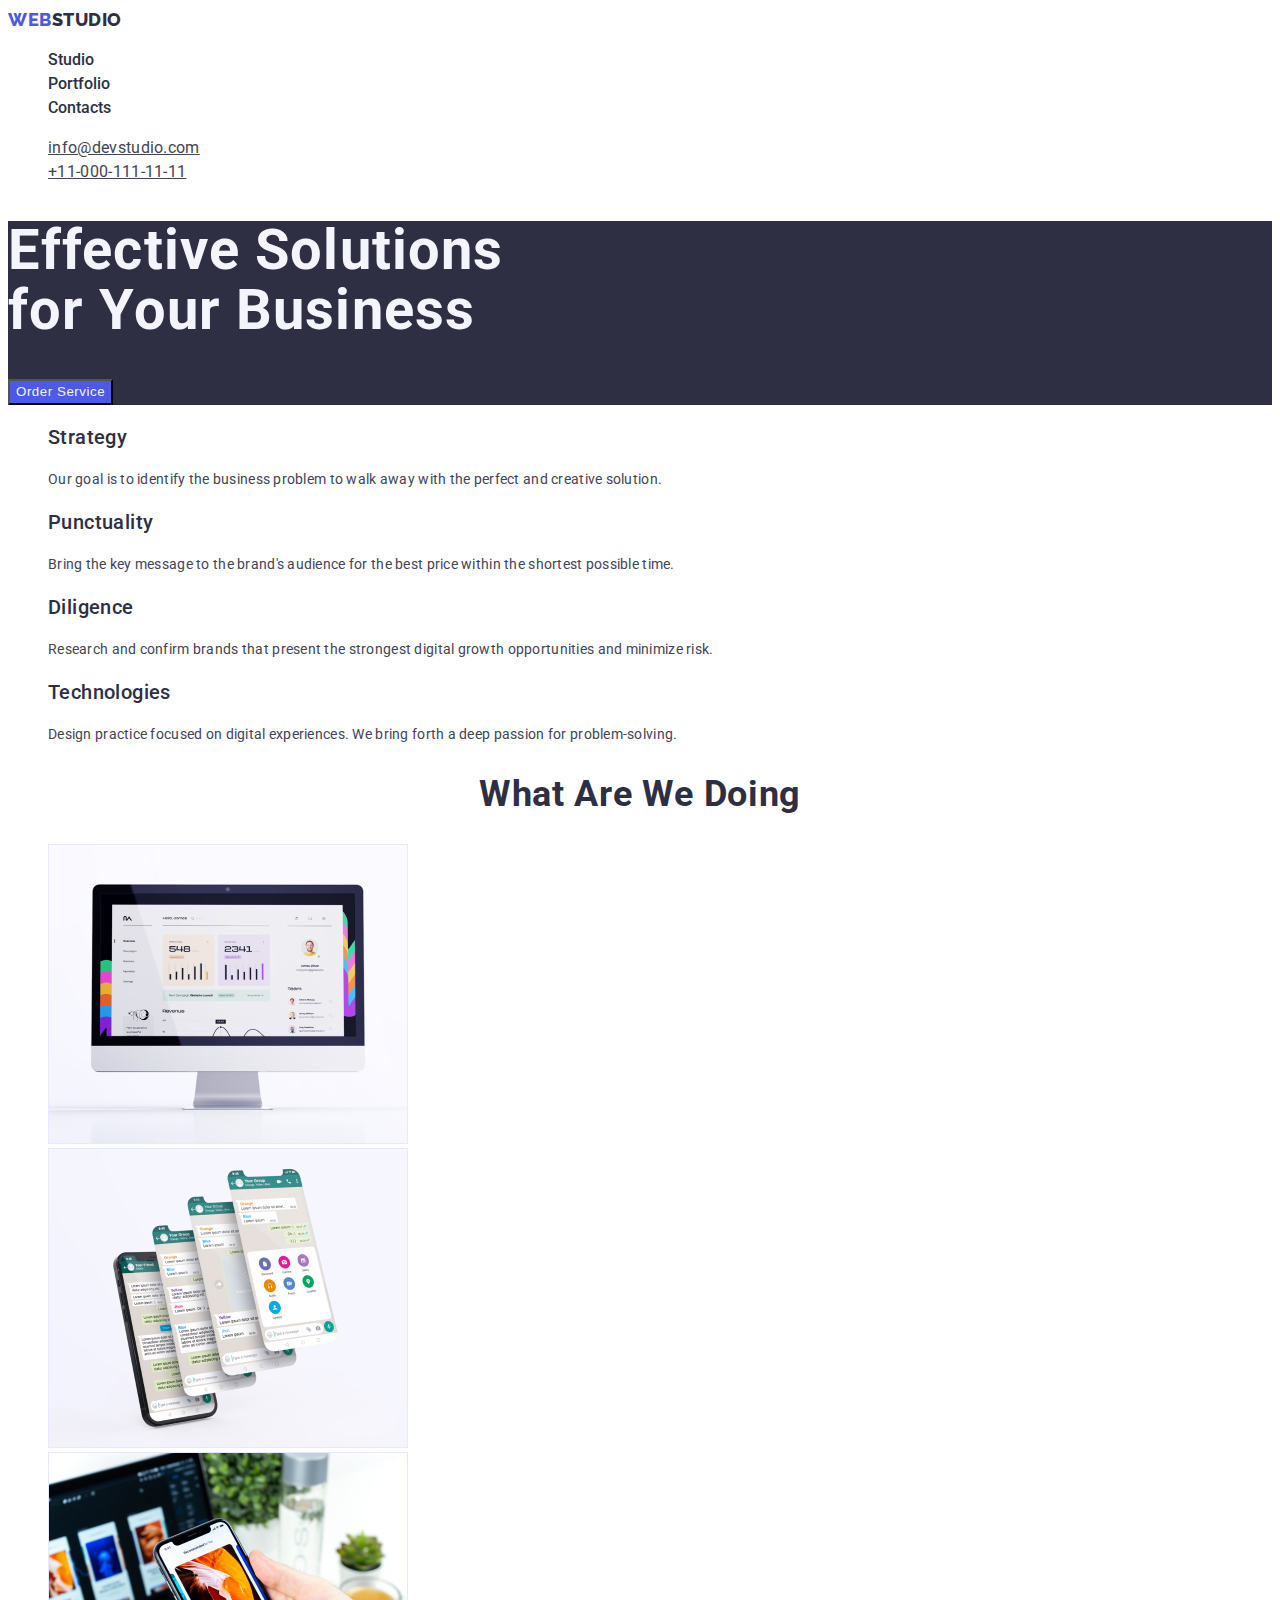
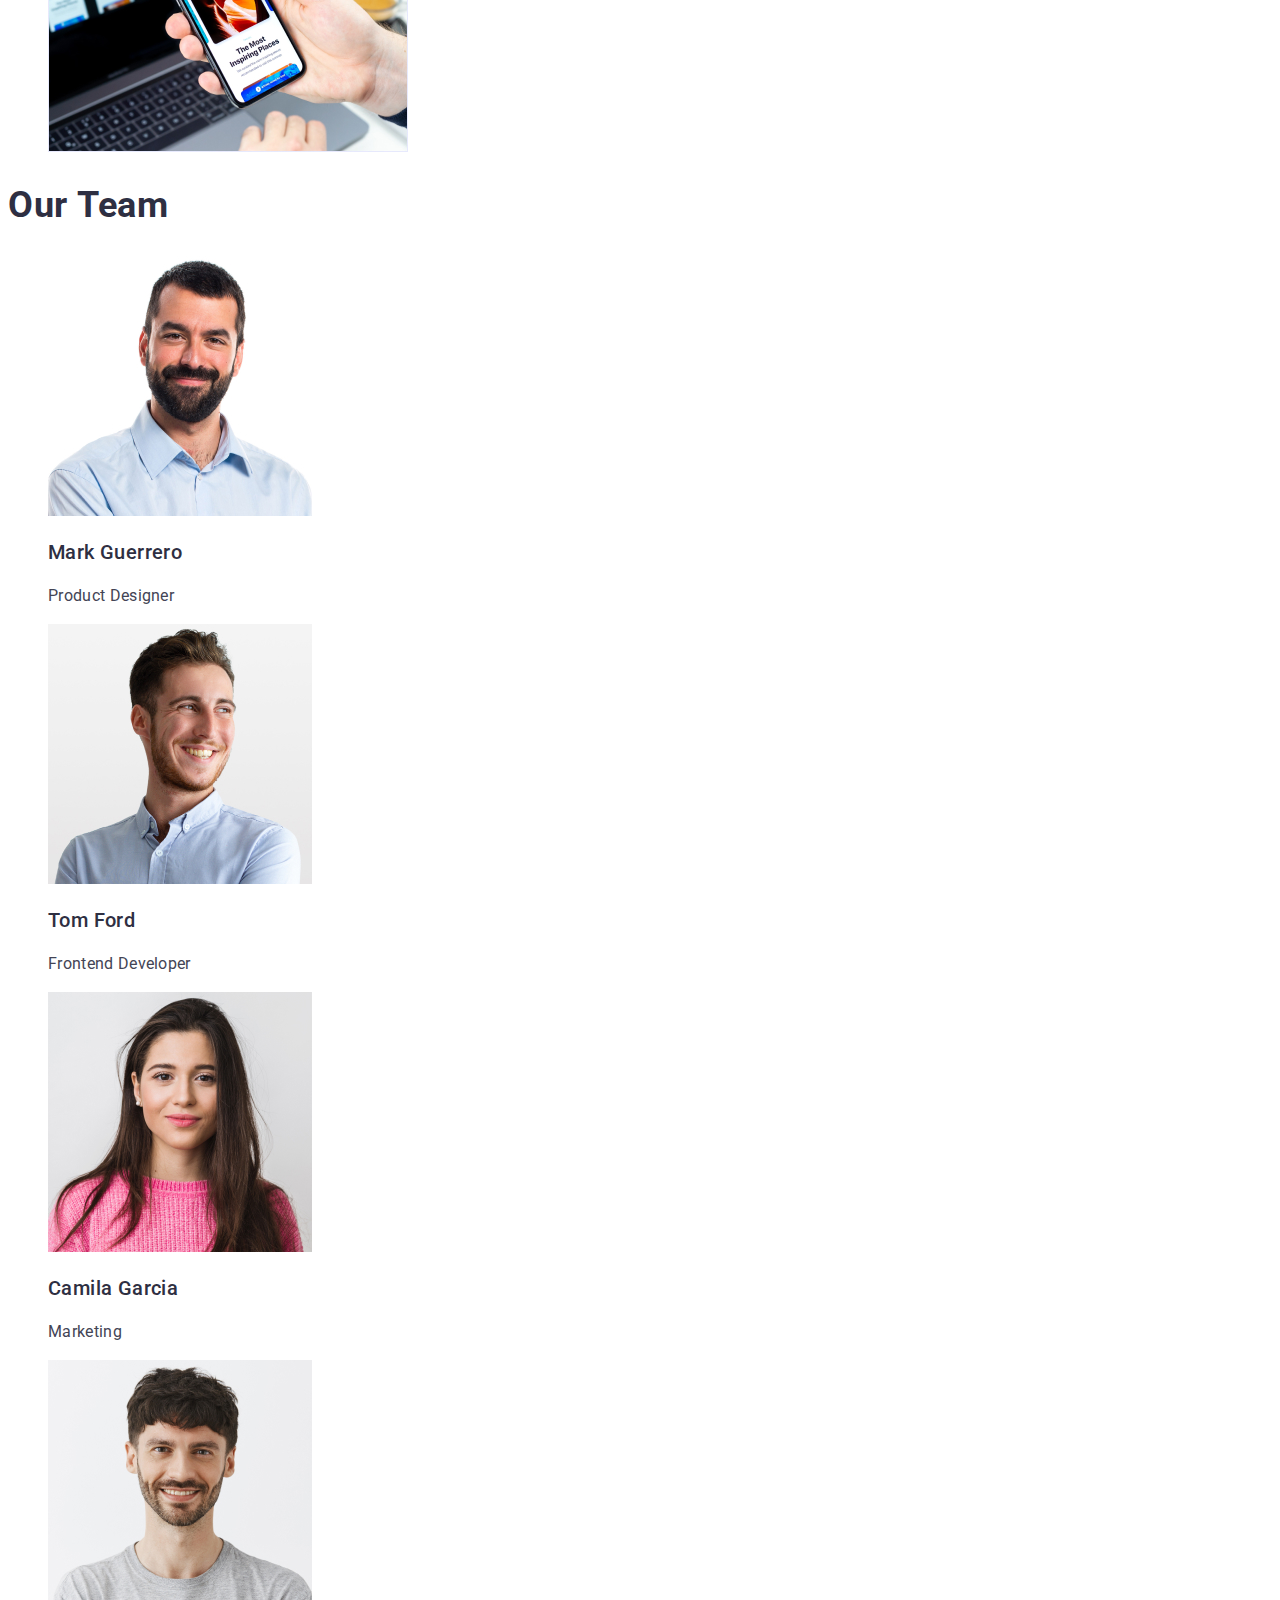
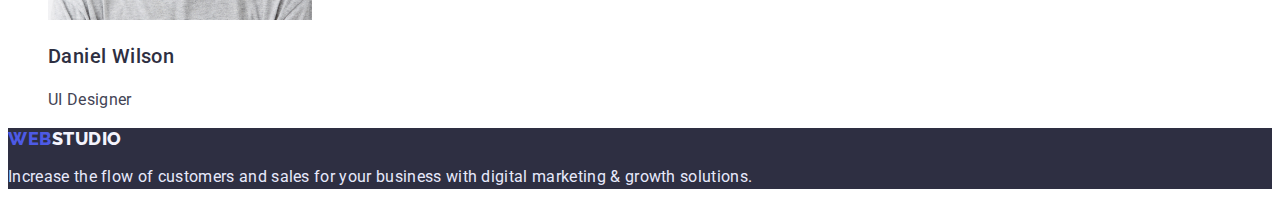
<file: index.html>
<!DOCTYPE html>
<html lang="en">
  <head>
    <meta charset="UTF-8" />
    <meta http-equiv="X-UA-Compatible" content="IE=edge" />
    <meta name="viewport" content="width=device-width, initial-scale=1.0" />
    <title>WebSite</title>
    <link rel="preconnect" href="https://fonts.googleapis.com">
    <link rel="preconnect" href="https://fonts.gstatic.com" crossorigin>
    <link href="https://fonts.googleapis.com/css2?family=Raleway:wght@800&family=Roboto:wght@400;500;700;900&display=swap" rel="stylesheet">
    <link rel="stylesheet" href="./css/style.css"/>
  </head>

  <body>
    <header>
      <nav>
        <a href="./index.html" class="logo">Web<span>Studio</span></a>
        <ul>
          <li>
            <a class="link" href="./index.html">Studio</a>
          </li>
          <li>
            <a class="link" href="./portfolio.html">Portfolio</a>
          </li>
          <li>
            <a class="link" href="">Contacts</a>
          </li>
        </ul>
      </nav>
      <address>
        <ul>
          <li>
            <a class="address_link" href="mailto:info@devstudio.com">info@devstudio.com</a>
          </li>
          <li>
            <a class="address_link" href="tel:+11(000)111-11-11">+11-000-111-11-11</a>
          </li>
        </ul>
      </address>
    </header>
    <main>
      <section class="hero">
        <h1 class="herotitle">Effective Solutions<br> for Your Business</h1>
        <button class="herobtn" type="button">Order Service</button>
      </section>
      <section class="motivation">
        <h2 hidden>motivation</h2>
        <ul>
          <li>
            <h3 class="motivation title">Strategy</h3>
            <p class="motivation text">
              Our goal is to identify the business problem to walk away with the
              perfect and creative solution.
            </p>
          </li>
          <li>
            <h3 class="motivation title">Punctuality</h3>
            <p class="motivation text">
              Bring the key message to the brand's audience for the best price
              within the shortest possible time.
            </p>
          </li>
          <li>
            <h3 class="motivation title">Diligence</h3>
            <p class="motivation text">
              Research and confirm brands that present the strongest digital
              growth opportunities and minimize risk.
            </p>
          </li>
          <li>
            <h3 class="motivation title">Technologies</h3>
            <p class="motivation text">
              Design practice focused on digital experiences. We bring forth a
              deep passion for problem-solving.
            </p>
          </li>
        </ul>
      </section>
      <section class="wawdoing">
        <h2 class="wawdoing title">What are we doing</h2>
        <ul>
          <li>
            <img class="wawdoing pic" 
            src="./images/computer.jpg" 
            alt="computer" 
            width="360" />
          </li>
          <li>
            <img 
            src="./images/phone.jpg" 
            alt="mobile telephone" 
            width="360" />
          </li>
          <li>
            <img
              src="./images/app.jpg"
              alt="Phone & computer adds"
              width="360"
            />
          </li>
        </ul>
      </section>
      <section class="team">
        <h2 class="team title">Our Team</h2>
        <ul>
          <li>
            <img class="team photo" src="./images/ourteam/img.jpg" alt="Man" width="264" />

            <h3 class="team name" >Mark Guerrero</h3>

            <p class="team job">Product Designer</p>
          </li>
          <li>
            <img class="team photo" src="./images/ourteam/img(1).jpg" alt="Man" width="264" />
            <h3 class="team name">Tom Ford</h3>

            <p class="team job">Frontend Developer</p>
          </li>
          <li>
            <img class="team photo" src="./images/ourteam/img(2).jpg" alt="girl" width="264" />

            <h3 class="team name">Camila Garcia</h3>

            <p class="team job">Marketing</p>
          </li>
          <li>
            <img class="team photo" src="./images/ourteam/img(3).jpg" alt="Man" width="264" />

            <h3 class="team name">Daniel Wilson</h3>

            <p class="team job">UI Designer</p>
          </li>
        </ul>
      </section>
    </main>
    <footer class="footer">
      <a class="footer logo" href="./index.html">Web<span>Studio</span></a>
      <p class="footer text">
        Increase the flow of customers and sales for your business with digital
        marketing & growth solutions.
      </p>
    </footer>
  </body>
</html>
</file>
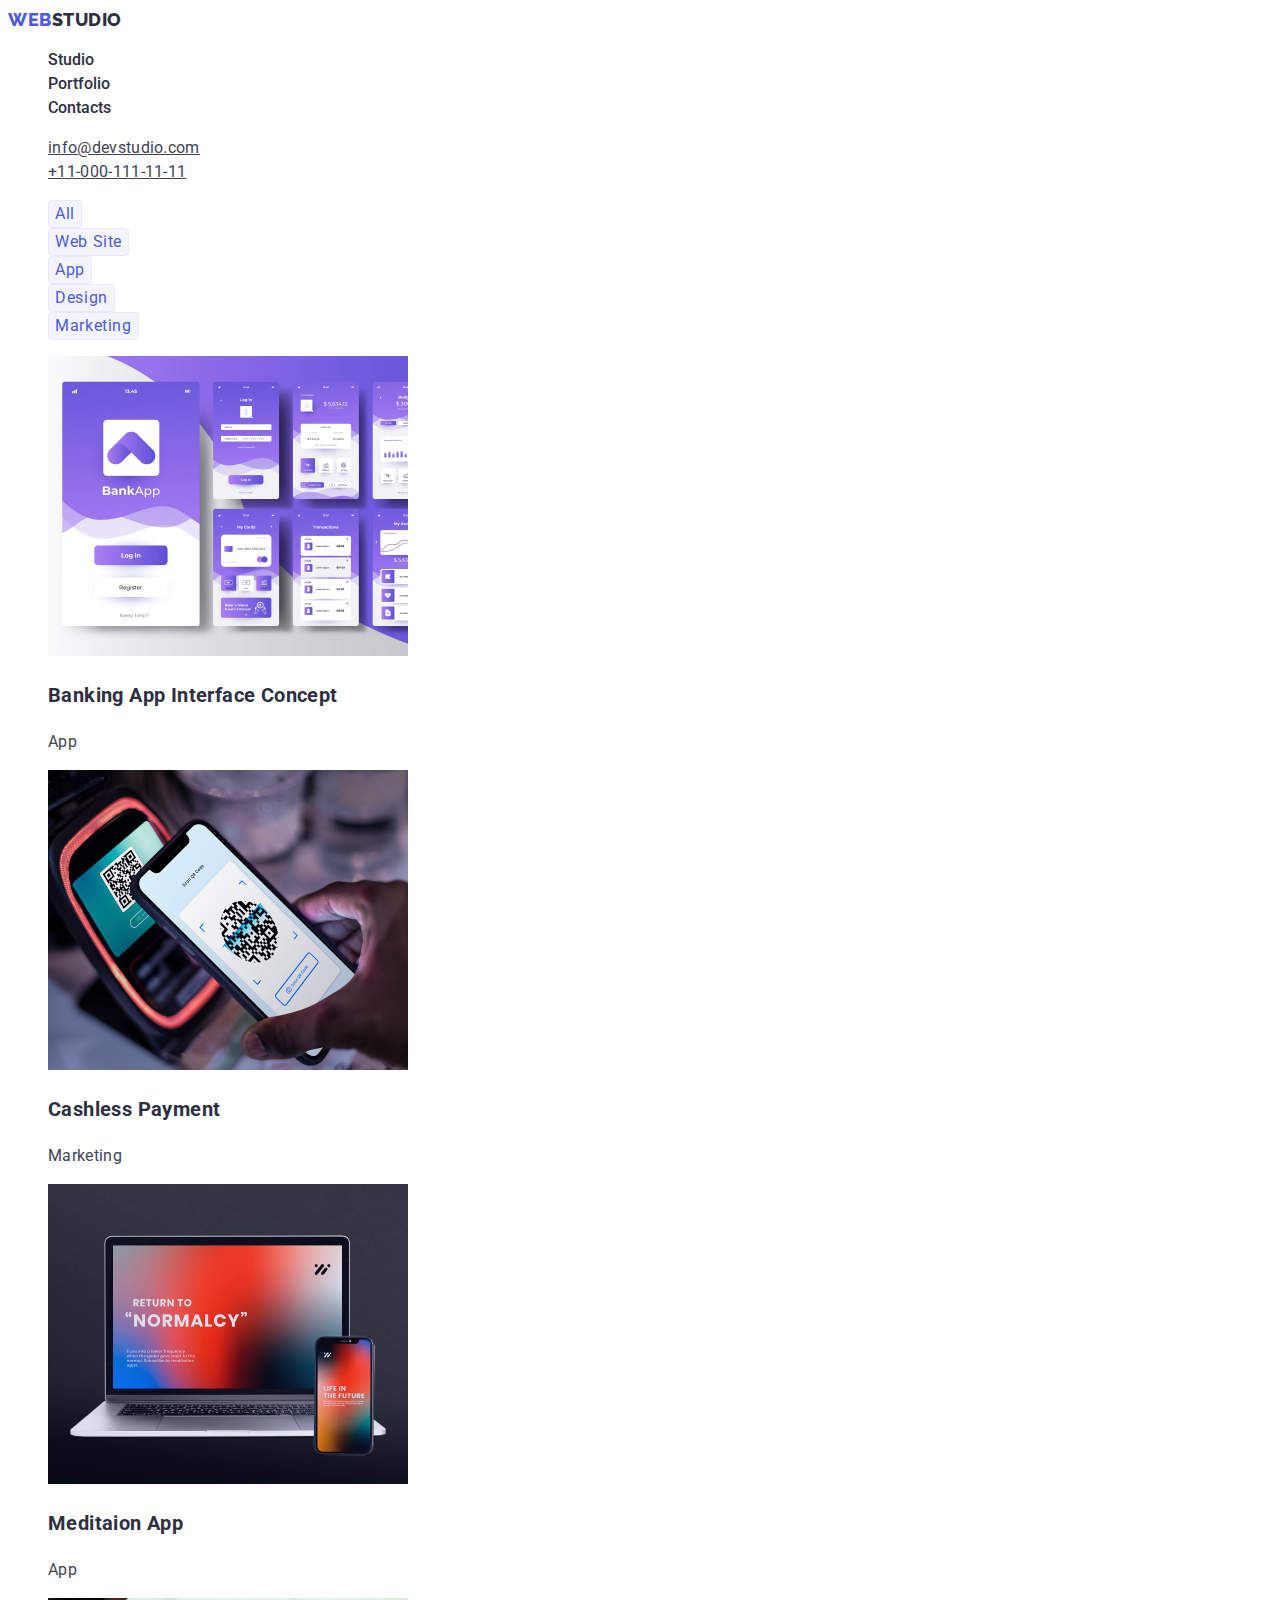
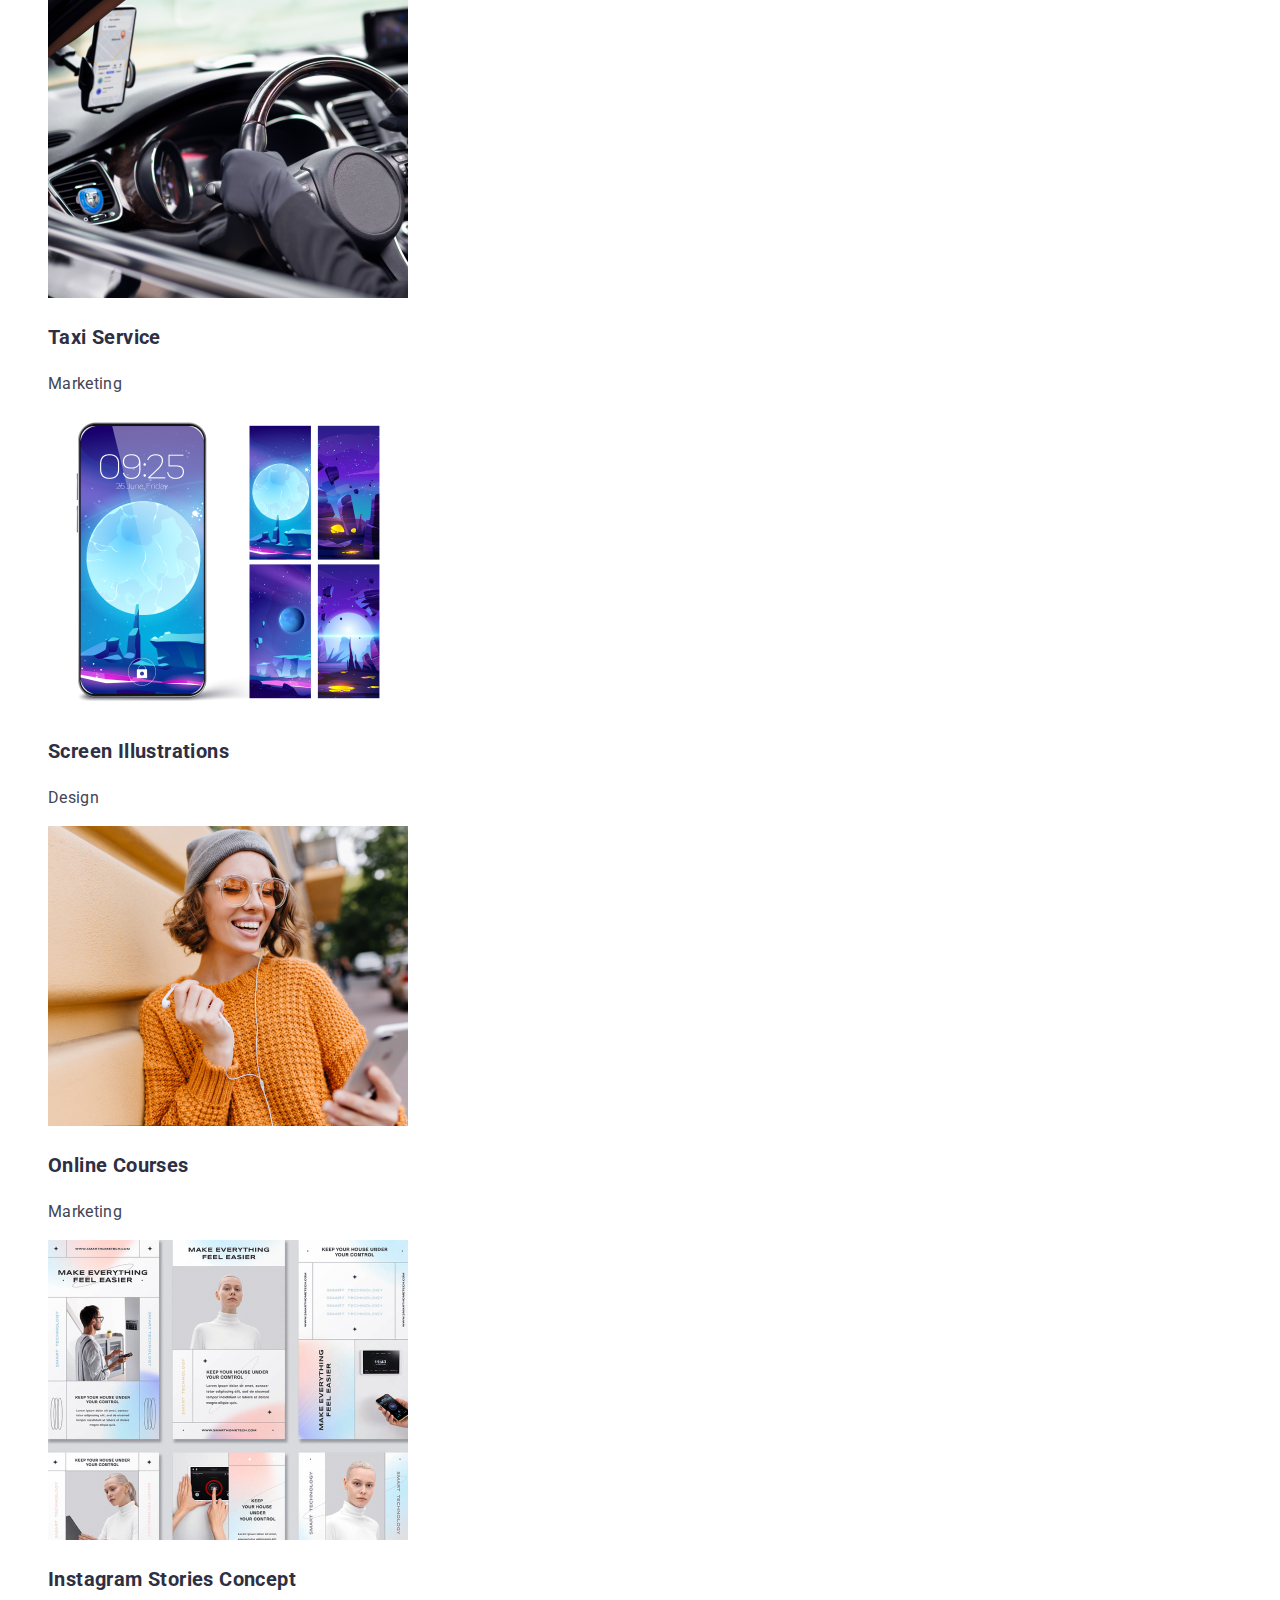
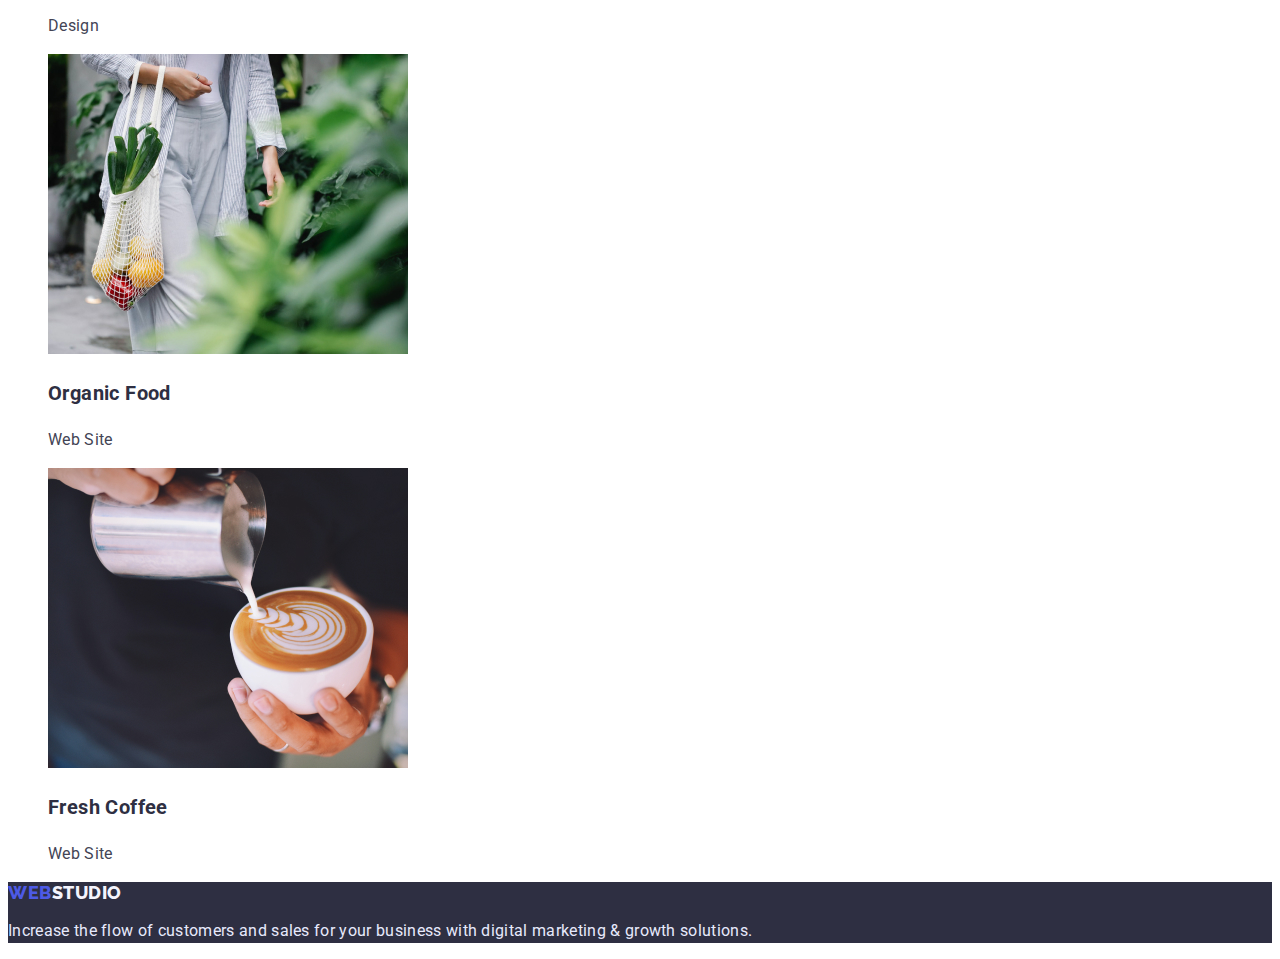
<file: portfolio.html>
<!DOCTYPE html>
<html lang="en">
  <head>
    <meta charset="UTF-8" />
    <meta http-equiv="X-UA-Compatible" content="IE=edge" />
    <meta name="viewport" content="width=device-width, initial-scale=1.0" />
    <title>Portfollio</title>
    <link rel="preconnect" href="https://fonts.googleapis.com">
    <link rel="preconnect" href="https://fonts.gstatic.com" crossorigin>
    <link href="https://fonts.googleapis.com/css2?family=Raleway:wght@800&family=Roboto:wght@400;500;700;900&display=swap" rel="stylesheet">
    <link rel="stylesheet" href="./css/style.css" />
  </head>

  <body>
    <header>
      <nav>
        <a href="./index.html" class="logo">Web<span>Studio</span></a>
        <ul>
          <li>
            <a class="link" href="./index.html">Studio</a>
          </li>
          <li>
            <a class="link" href="./portfolio.html">Portfolio</a>
          </li>
          <li>
            <a class="link" href="">Contacts</a>
          </li>
        </ul>
      </nav>
      <address>
        <ul>
          <li>
            <a class="address_link" href="mailto:info@devstudio.com">info@devstudio.com</a>
          </li>
          <li>
            <a class="address_link" href="tel:+11(000)111-11-11">+11-000-111-11-11</a>
          </li>
        </ul>
      </address>
    </header>
    <main>
      <section class="filters">
        <ul>
          <li>
            <button type="button">All</button>
          </li>
          <li>
            <button type="button">Web Site</button>
          </li>
          <li>
            <button type="button">App</button>
          </li>
          <li>
            <button type="button">Design</button>
          </li>
          <li>
            <button type="button">Marketing</button>
          </li>
        </ul>

        <ul>
          <li>
            <img class="filters pic" src="./images/port_img/maket_prog.jpg" alt="phone add" />
            <h3 class="filters title">Banking App Interface Concept</h3>
            <p class="filters text">App</p>
          </li>
          <li>
            <img class="filters pic"  src="./images/port_img/pay_ph.jpg" alt="phone pay add" />
            <h3 class="filters title">Cashless Payment</h3>
            <p class="filters text">Marketing</p>
          </li>
          <li>
            <img class="filters pic"  src="./images/port_img/compnphon.jpg" alt="computer and telephone"/>
            <h3 class="filters title">Meditaion App</h3>
            <p class="filters text">App</p>
          </li>
          <li>
            <img class="filters pic"  src="./images/port_img/auto.jpg" alt="Taxi Service" />
            <h3 class="filters title">Taxi Service</h3>
            <p class="filters text">Marketing</p>
          </li>
          <li>
            <img class="filters pic"  src="./images/port_img/phonemoon.jpg" alt="phone with moon on screen"/>
            <h3 class="filters title">Screen Illustrations</h3>
            <p class="filters text">Design</p>
          </li>
          <li>
            <img class="filters pic"  src="./images/port_img/orange_girl.jpg" alt="girl" />
            <h3 class="filters title">Online Courses</h3>
            <p class="filters text">Marketing</p>
          </li>
          <li>
            <img class="filters pic"  src="./images/port_img/maket_service.jpg" alt="adds on phone" />
            <h3 class="filters title">Instagram Stories Concept</h3>
            <p class="filters text">Design</p>
          </li>
          <li>
            <img class="filters pic"  src="./images/port_img/green_vagitables.jpg" alt="vegetables in the bag"/>
            <h3 class="filters title">Organic Food</h3>
            <p class="filters text">Web Site</p>
          </li>
          <li>
            <img class="filters pic"  src="./images/port_img/coffee.jpg" alt="cup of coffee" />
            <h3 class="filters title">Fresh Coffee</h3>
            <p class="filters text">Web Site</p>
          </li>
        </ul>
      </section>
    </main>
    <footer class="footer">
      <a class="footer logo" href="./index.html">Web<span>Studio</span></a>
      <p class="footer text">
        Increase the flow of customers and sales for your business with digital
        marketing & growth solutions.
      </p>
    </footer>
  </body>
</html>
</file>
<file: css/style.css>
:root{
  /* Navy blue HEDER*/
  --heading-color: #2E2F42;
  /* LIGHT SLATE*/
  --address-color: #8E8F99;
  /* CLOUD button, hero-text */
  --wight-color: #F4F4FD;
  /*SLATE*/
  --body-color: #434455;
  /*HOVER LINKS OCEAN*/
  --hover-color: #404BBF;
    /*iris* logo, btn*/
    --btn-color: #4D5AE5;
}
body {
  font-family:'Roboto', sans-serif;
  font-size: 16px;
  background-color:#ffffff;
}

.logo {
  font-family: 'Raleway';
  font-weight: 800;
  font-size: 18px;
  line-height: 1.33;
  letter-spacing: 0.03em;
  text-transform: uppercase;
  color: #4d5ae5;
  text-decoration: none;
}

.logo span {
  color: #2e2f42;
}

nav .link {
  text-decoration: none;
  font-weight: 500;
  line-height: 1.5;
  color: var(--heading-color);

}
nav .link:hover {
  color: var(--hover-color);
}
nav li {
  list-style: none;
}


.address_link {
  line-height: 1.5;
  letter-spacing: 0.02em;
  color: var(--body-color);
  font-style: normal;
  
}
.address_link:hover {
  color: #404BBF;
}
address ul{
  list-style:none;
}

.hero {
background-color:#2E2F42 ;
}
.herotitle {
font-size: 56px;
line-height:1.07;
letter-spacing: 0.02em;
color: var(--wight-color);
  }
.herobtn {
  background-color: var(--btn-color);
  font-weight: 500;
  line-height: 1.5;
  letter-spacing: 0.04em;
  color: var(--wight-color);
}
.herobtn:hover {
  background: var(--hover-color);
}

.motivation.title {
  font-weight: 500;
  font-size: 20px;
  line-height: 1.2;
  color: var(--heading-color);
  letter-spacing: 0.02em;
}
.motivation ul{
  list-style: none;
}
.motivation.text{
font-size: 14px;
line-height: 1.5;
color: var(--body-color);
letter-spacing: 0.02em;
}
.wawdoing.title{
font-weight: 700;
font-size: 36px;
line-height: 1.11;
text-align: center;
letter-spacing: 0.02em;
text-transform: capitalize;
color:var(--heading-color) ;
}
.wawdoing ul{
  list-style: none;
}
.team ul{
  list-style: none;
}
.team.title{
font-size: 36px;
line-height: 1.11;
letter-spacing: 0.02em;
text-transform: capitalize;
color: var(--heading-color);
}
.team.name{
font-weight: 500;
font-size: 20px;
line-height: 1.2;
letter-spacing: 0.02em;
color:var(--heading-color);
}
.team.job{
font-weight: 400;
line-height: 1.5;
letter-spacing: 0.02em;
color: var(--body-color);

}
.footer{
  background-color:var(--heading-color);
}
.footer.logo{
line-height: 21px;
letter-spacing: 0.03em;
text-transform: uppercase;
color: var(--btn-color);
text-decoration: none;
}
.footer.logo span{
  color: #F4F4FD;
}
.footer.text{
line-height: 1.5;
letter-spacing: 0.02em;
color: #E7E9FC;
}
.filters li{
  list-style: none;
}
.filters button{
background: #F4F4FD;
border: 1px solid #E7E9FC;
border-radius: 4px;
font-family: 'Roboto';
font-size: 16px;
line-height: 1.5;
display: flex;
align-items: center;
text-align: center;
letter-spacing: 0.04em;
color: var(--btn-color);
}
.filters button:hover{
  background: var(--hover-color);
  color: var(--wight-color);
}
.filters.title{
font-size: 20px;
line-height: 1.5;
letter-spacing: 0.02em;
color: var(--heading-color);
}
.filters.text{
  line-height: 24px;
  letter-spacing: 0.02em;
  color: var(--body-color);
}
</file>
